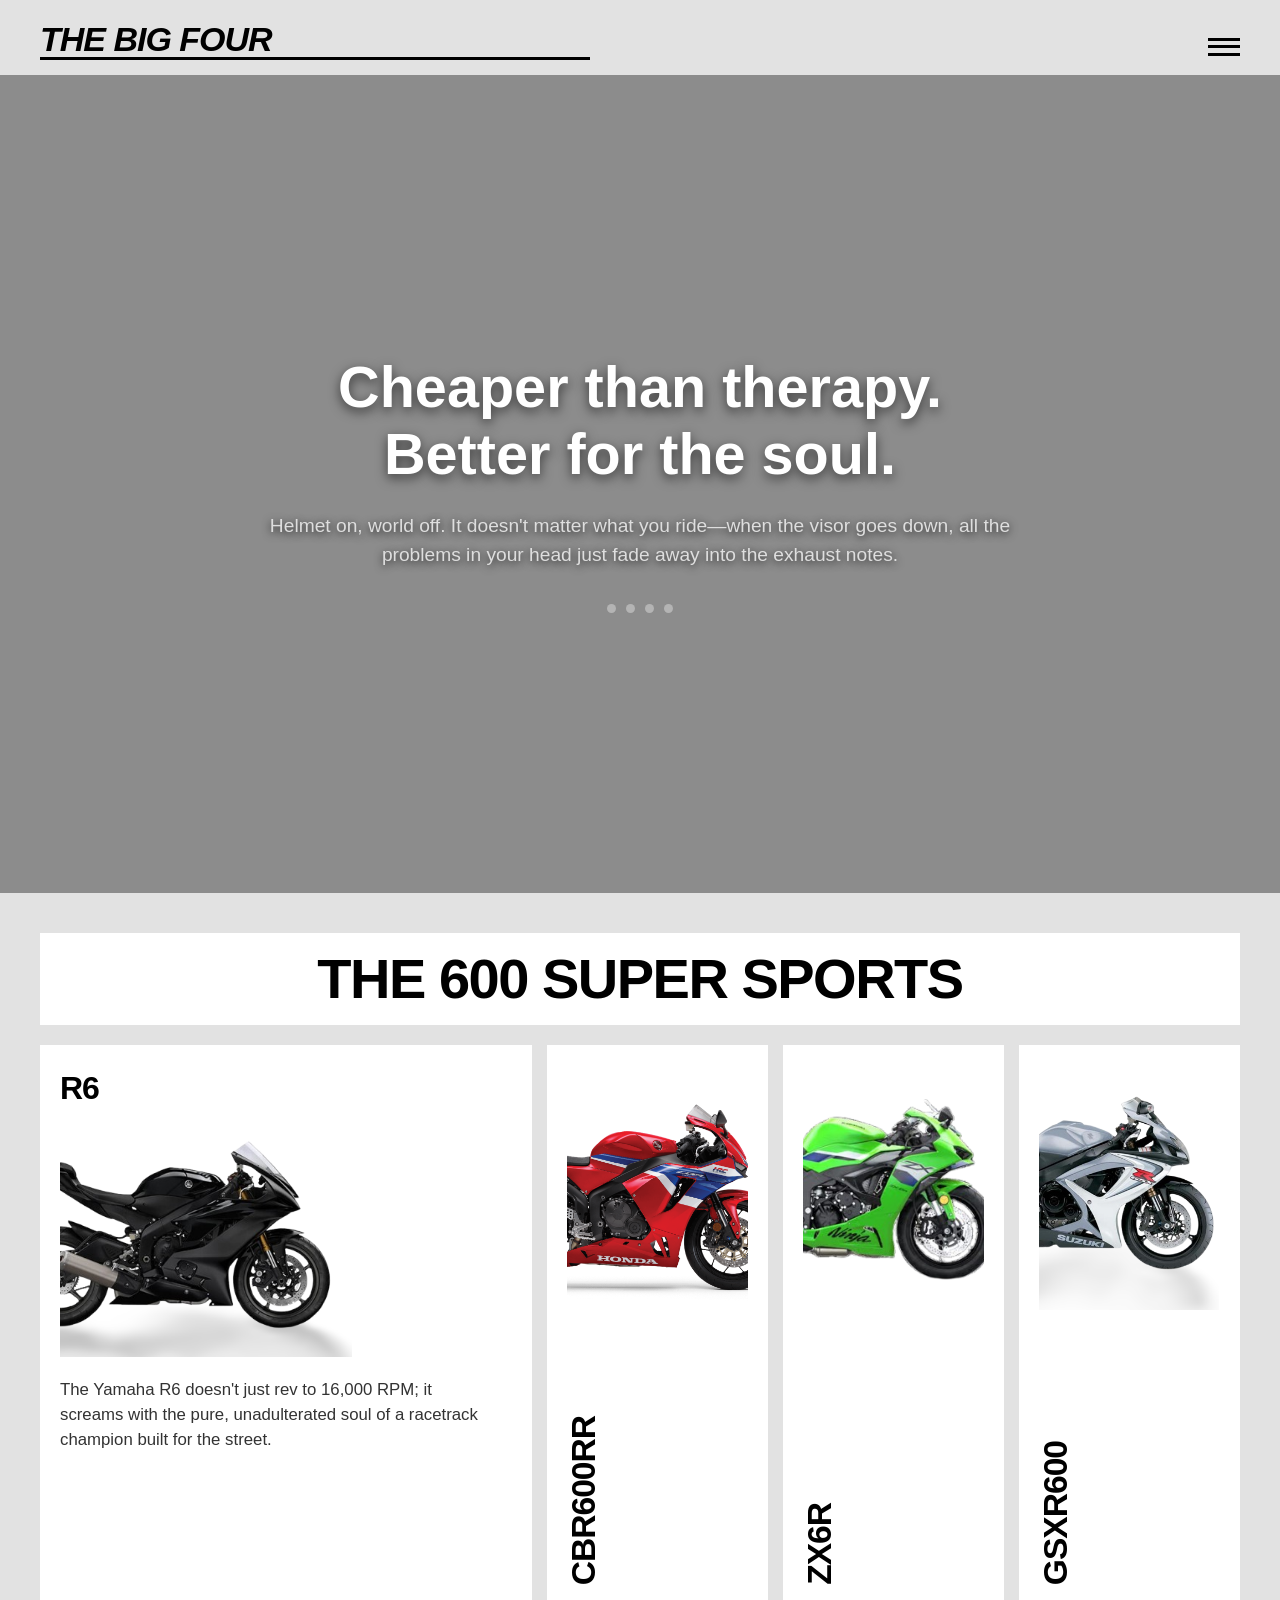
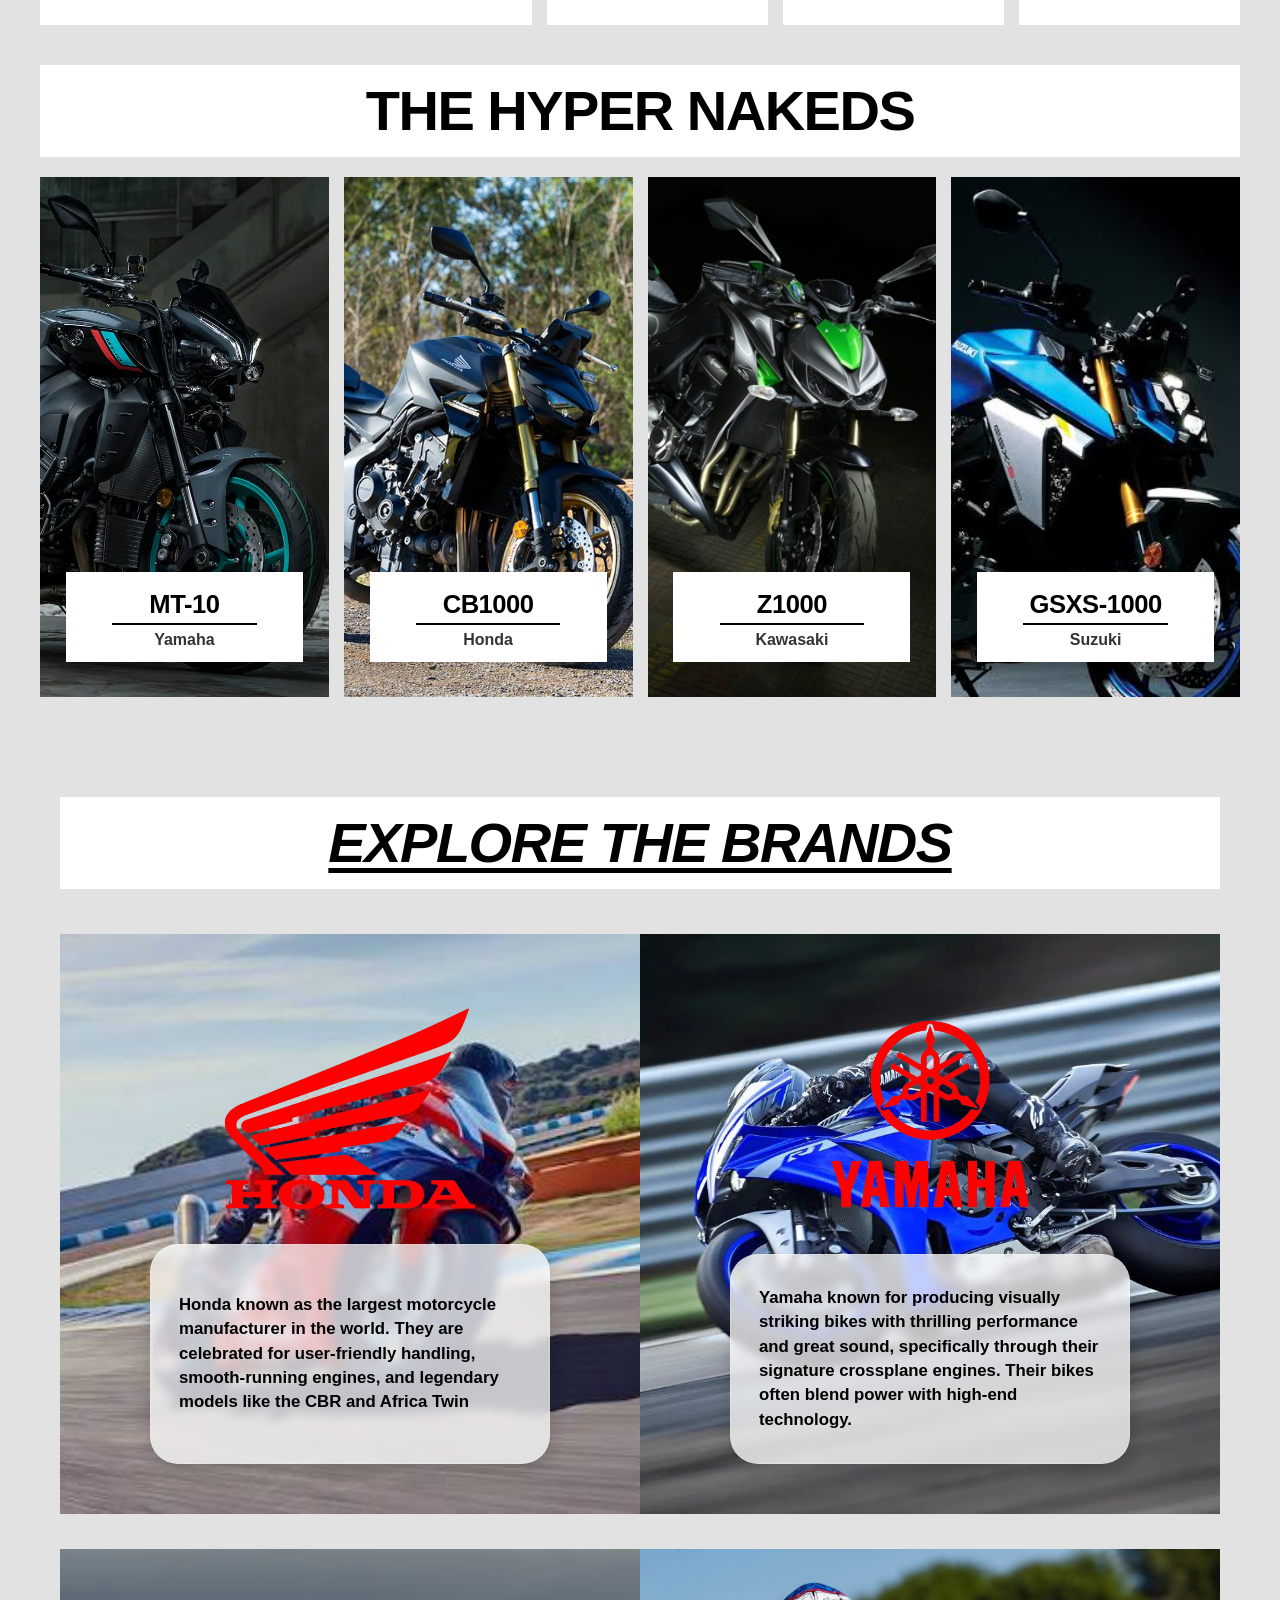
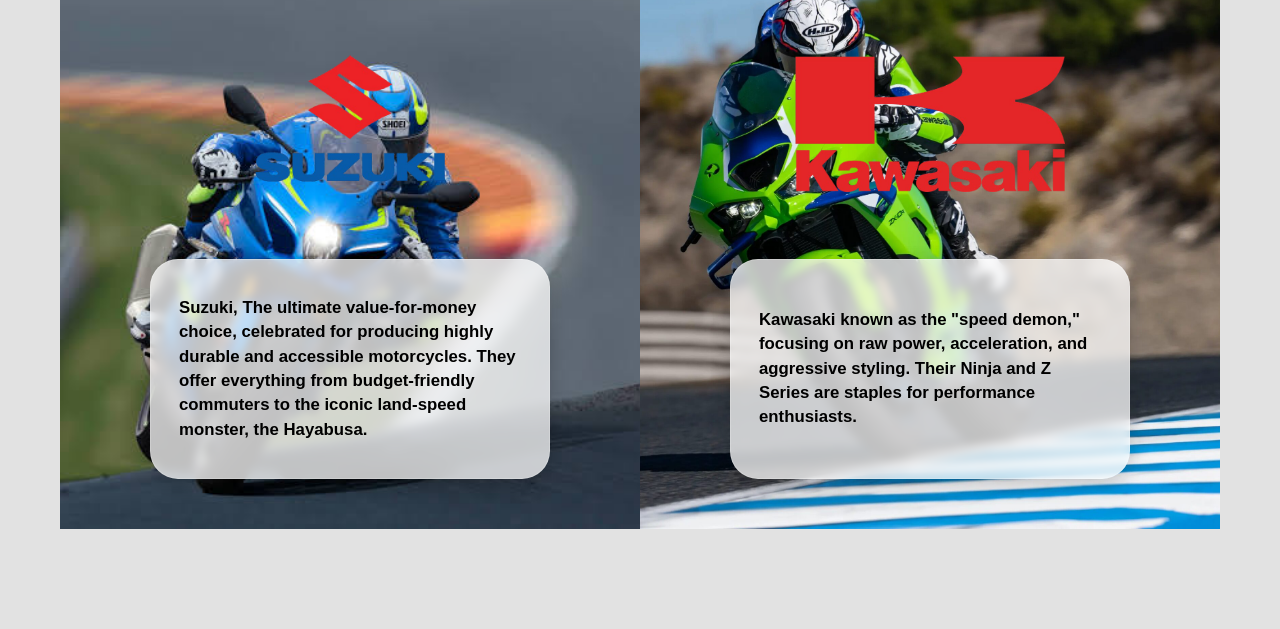
<file: index.html>
<!DOCTYPE html>
<html lang="en">
<head>
  <meta charset="UTF-8">
  <meta name="viewport" content="width=device-width, initial-scale=1.0">
  <title>The Big Four</title>
  <link rel="stylesheet" href="thebigfour.css">
</head>
<body>

  <header class="header">
    <div class="header-top">
      <div class="logo-container">
        <div class="logo">The Big Four</div>
      </div>

      <input type="checkbox" id="menu-toggle" class="menu-checkbox">
      
      <label for="menu-toggle" class="menu-icon">
        <span></span>
        <span></span>
        <span></span>
      </label>

      <nav class="sub-nav">
        <a href="index.html" class="nav-item">Home</a>
        <a href="about.html" class="nav-item">About Us</a>
        <a href="contact.html" class="nav-item">Contact</a>
        <a href="rate.html" class="nav-item">Rate our website</a>
      </nav>
    </div>
  </header>

  <section class="hero">
    <img src="hondabg4.jpg" alt="Slide 1" class="hero-bg-img slide-1">
    <img src="yamahabg4.jpg" alt="Slide 2" class="hero-bg-img slide-2">
    <img src="kawasakibg4.jpg" alt="Slide 3" class="hero-bg-img slide-3">
    <img src="suzukibg4.jpg" alt="Slide 4" class="hero-bg-img slide-4">
    
    <div class="hero-overlay"></div>

    <div class="hero-content">
      <h1 class="hero-title">Cheaper than therapy.<br>Better for the soul.</h1>
      <p class="hero-subtitle">
        Helmet on, world off. It doesn't matter what you ride—when the visor goes down, all the problems in your head just fade away into the exhaust notes.
      </p>
      
      <div class="carousel-dots">
        <span class="dot dot-1"></span>
        <span class="dot dot-2"></span>
        <span class="dot dot-3"></span>
        <span class="dot dot-4"></span>
      </div>
    </div>
  </section>

 
<section class="showcase-section">
  <div class="showcase-container">
    
    <div class="showcase-header scroll-reveal">
      <h2>THE 600 SUPER SPORTS</h2>
    </div>

    <div class="accordion-wrapper scroll-reveal">
      <input type="radio" id="select-r6" name="bike-accordion" class="bike-radio" checked>
      <input type="radio" id="select-cbr" name="bike-accordion" class="bike-radio">
      <input type="radio" id="select-zx6r" name="bike-accordion" class="bike-radio">
      <input type="radio" id="select-gsxr" name="bike-accordion" class="bike-radio">

      <label for="select-r6" class="bike-card card-r6">
        <div class="card-top-label">R6</div>
        <div class="bike-img-slice bike-r6"></div>
        <div class="bike-description">
          The Yamaha R6 doesn't just rev to 16,000 RPM; it screams with the pure, unadulterated soul of a racetrack champion built for the street.
        </div>
        <div class="bike-title-vertical">R6</div>
      </label>

      <label for="select-cbr" class="bike-card card-cbr">
        <div class="card-top-label">CBR600RR</div>
        <div class="bike-img-slice bike-cbr"></div>
        <div class="bike-description">
          Engineered with MotoGP-derived precision, the CBR600RR delivers absolute control, razor-sharp handling, and legendary Honda reliability.
        </div>
        <div class="bike-title-vertical">CBR600RR</div>
      </label>

      <label for="select-zx6r" class="bike-card card-zx6r">
        <div class="card-top-label">ZX6R</div>
        <div class="bike-img-slice bike-zx6r"></div>
        <div class="bike-description">
          With its aggressive 636cc engine, the Ninja ZX6R rules both winding backroads and track days with brutal mid-range power and advanced electronics.
        </div>
        <div class="bike-title-vertical">ZX6R</div>
      </label>

      <label for="select-gsxr" class="bike-card card-gsxr">
        <div class="card-top-label">GSXR600</div>
        <div class="bike-img-slice bike-gsxr"></div>
        <div class="bike-description">
          A timeless icon of the supersport world, the GSXR600 blends a compact, high-revving chassis with an iconic heritage of raw performance.
        </div>
        <div class="bike-title-vertical">GSXR600</div>
      </label>

    </div>
  </div>
</section>

<section class="naked-showcase-section">
  <div class="naked-container">
    
    <div class="naked-header scroll-reveal">
      <h2>THE HYPER NAKEDS</h2>
    </div>

<div class="naked-grid">
  
  <div class="naked-card-wrapper scroll-reveal reveal-delay-1">
    <input type="checkbox" name="naked-bike-mt10" id="toggle-mt10" class="naked-toggle-input">
    <label for="toggle-mt10" class="naked-card bike-mt10">
      <img src="mt10.jpg" alt="Yamaha MT-10" class="naked-bike-img">
      <div class="naked-info-badge">
        <h3>MT-10</h3>
        <div class="badge-divider"></div>
        <p class="brand-name">Yamaha</p>
        <div class="badge-description">
          <p>The <span style="text-decoration: underline;">Yamaha</span> MT-10 is a high-performance, liter-class <span style="text-decoration: underline;">naked bike</span> that combines aggressive styling and upright ergonomics with advanced technology derived from superbike competition.</p>
        </div>
      </div>
    </label>
  </div>

  <div class="naked-card-wrapper scroll-reveal reveal-delay-2">
    <input type="checkbox" name="naked-bike-hornet" id="toggle-hornet" class="naked-toggle-input">
    <label for="toggle-hornet" class="naked-card bike-hornet">
      <img src="hornet.jpg" alt="Honda CB1000 Hornet" class="naked-bike-img">
      <div class="naked-info-badge">
        <h3>CB1000</h3>
        <div class="badge-divider"></div>
        <p class="brand-name">Honda</p>
        <div class="badge-description">
          <p>The Honda CB1000 Hornet brings fierce streetfighter attitude with a high-performance engine, sharp aerodynamic lines, and a precise chassis tuned for extreme agility.</p>
        </div>
      </div>
    </label>
  </div>

  <div class="naked-card-wrapper scroll-reveal reveal-delay-3">
    <input type="checkbox" name="naked-bike-z1000" id="toggle-z1000" class="naked-toggle-input">
    <label for="toggle-z1000" class="naked-card bike-z1000">
      <img src="Z.jpg" alt="Kawasaki Z1000" class="naked-bike-img">
      <div class="naked-info-badge">
        <h3>Z1000</h3>
        <div class="badge-divider"></div>
        <p class="brand-name">Kawasaki</p>
        <div class="badge-description">
          <p>The Kawasaki Z1000 embodies the fierce Sugomi design philosophy, delivering brutal low-to-mid range torque, a menacing stance, and raw naked power.</p>
        </div>
      </div>
    </label>
  </div>

  <div class="naked-card-wrapper scroll-reveal reveal-delay-4">
    <input type="checkbox" name="naked-bike-gsxs" id="toggle-gsxs" class="naked-toggle-input">
    <label for="toggle-gsxs" class="naked-card bike-gsxs">
      <img src="gsxs.jpg" alt="Suzuki GSXS-1000" class="naked-bike-img">
      <div class="naked-info-badge">
        <h3>GSXS-1000</h3>
        <div class="badge-divider"></div>
        <p class="brand-name">Suzuki</p>
        <div class="badge-description">
          <p>The Suzuki GSXS-1000 fuses GSX-R racetrack-born performance with a radical street look, offering sharp throttle response and effortless control.</p>
        </div>
      </div>
    </label>
  </div>

</div>
  </div>
</section>

<section class="explore-brands-section">
  <div class="brands-container">
    
    <div class="brands-header">
      <h2>Explore The Brands</h2>
    </div>
    
    <div class="brands-split-row scroll-reveal-card">
      <div class="brand-panel panel-red">
        <img src="honda.png" alt="Honda Logo" class="explore-logo logo-honda">
        <div class="explore-card card-honda">
          <p>Honda known as the largest motorcycle manufacturer in the world. They are celebrated for user-friendly handling, smooth-running engines, and legendary models like the CBR and Africa Twin</p>
        </div>
      </div>
      
      <div class="brand-panel panel-blue">
        <img src="yamaha.png" alt="Yamaha Logo" class="explore-logo logo-yamaha">
        <div class="explore-card card-yamaha">
          <p>Yamaha known for producing visually striking bikes with thrilling performance and great sound, specifically through their signature crossplane engines. Their bikes often blend power with high-end technology.</p>
        </div>
      </div>
    </div>

    <div class="brands-split-row scroll-reveal-card">
      <div class="brand-panel panel-suzuki">
        <img src="suzuki.png" alt="Suzuki Logo" class="explore-logo logo-suzuki">
        <div class="explore-card card-suzuki">
          <p>Suzuki, The ultimate value-for-money choice, celebrated for producing highly durable and accessible motorcycles. They offer everything from budget-friendly commuters to the iconic land-speed monster, the Hayabusa.</p>
        </div>
      </div>
      
      <div class="brand-panel panel-kawasaki">
        <img src="kawasaki.png" alt="Kawasaki Logo" class="explore-logo logo-kawasaki">
        <div class="explore-card card-kawasaki">
          <p>Kawasaki known as the "speed demon," focusing on raw power, acceleration, and aggressive styling. Their Ninja and Z Series are staples for performance enthusiasts.</p>
        </div>
      </div>
    </div>

  </div>
</section>


</body>
</html>
</file>
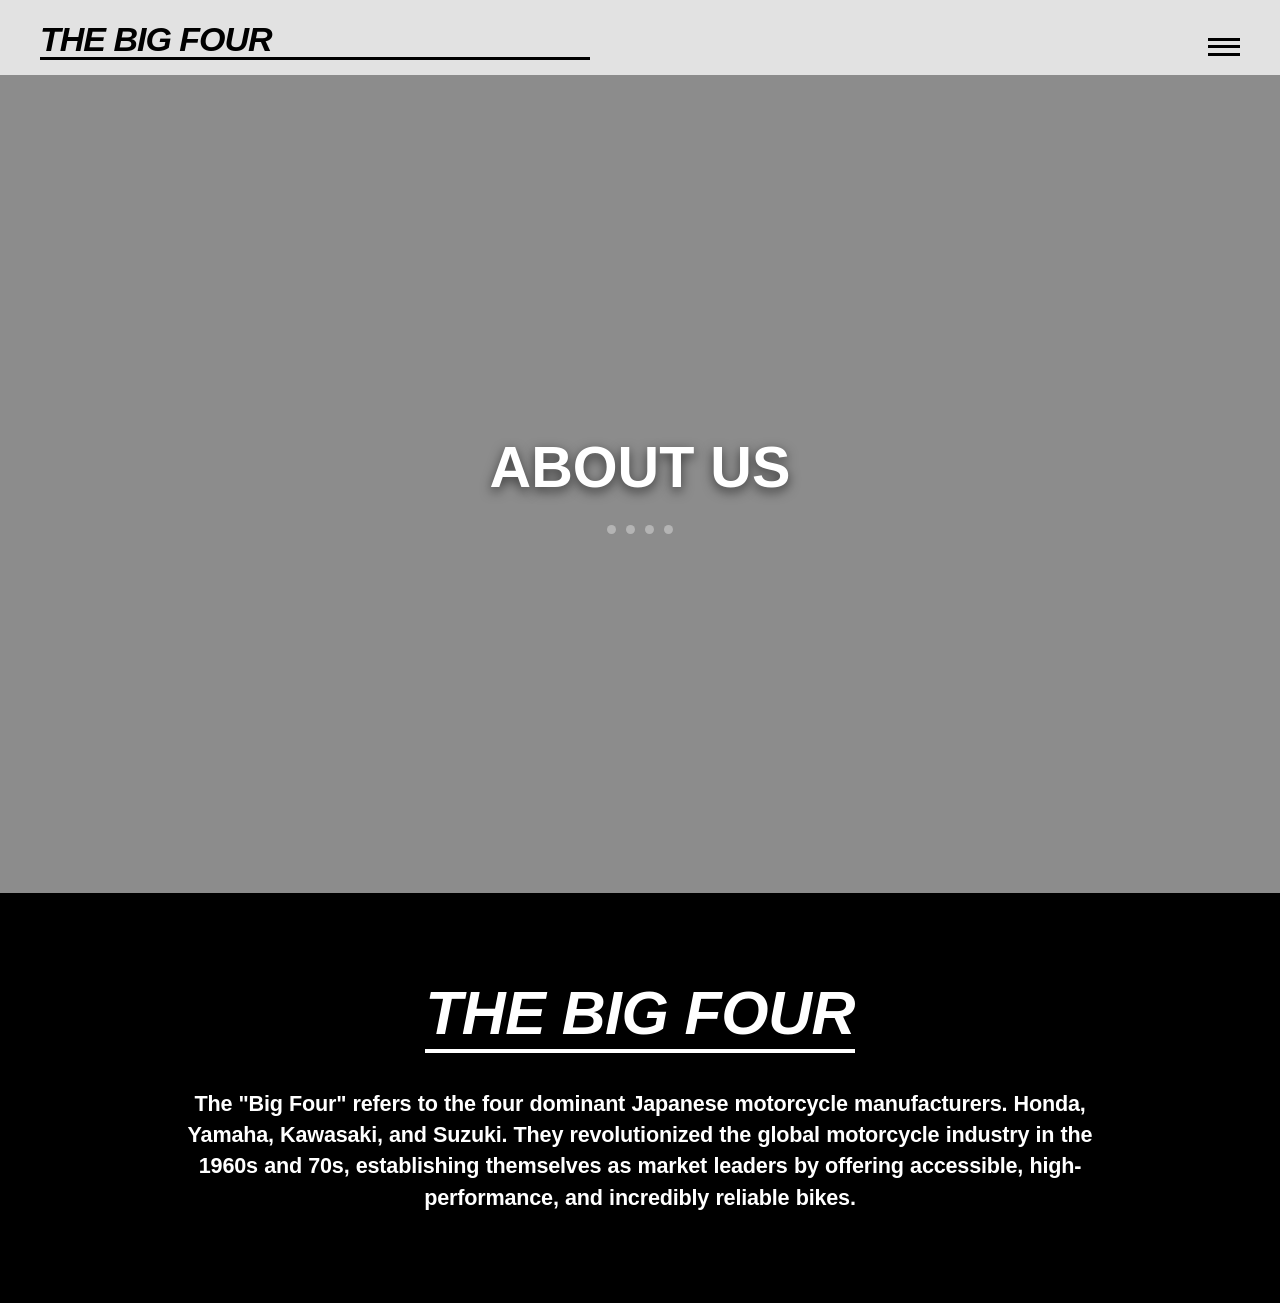
<file: about.html>
<!DOCTYPE html>
<html lang="en">
<head>
    <meta charset="UTF-8">
    <meta name="viewport" content="width=device-width, initial-scale=1.0">
    <title>The Big Four</title>
    <link rel="stylesheet" href="about.css">
</head>
<body>
  
  <header class="header">
    <div class="header-top">
      <div class="logo-container">
        <div class="logo">The Big Four</div>
      </div>

      <input type="checkbox" id="menu-toggle" class="menu-checkbox">
      
      <label for="menu-toggle" class="menu-icon">
        <span></span>
        <span></span>
        <span></span>
      </label>

      <nav class="sub-nav">
        <a href="index.html" class="nav-item">Home</a>
        <a href="about.html" class="nav-item">About Us</a>
        <a href="contact.html" class="nav-item">Contact</a>
        <a href="rate.html" class="nav-item">Rate our Website</a>
      </nav>
    </div>
  </header>

  <section class="hero">
    <img src="hondabg4.jpg" alt="Slide 1" class="hero-bg-img slide-1">
    <img src="yamahabg4.jpg" alt="Slide 2" class="hero-bg-img slide-2">
    <img src="kawasakibg4.jpg" alt="Slide 3" class="hero-bg-img slide-3">
    <img src="suzukibg4.jpg" alt="Slide 4" class="hero-bg-img slide-4">
    
    <div class="hero-overlay"></div>

    <div class="hero-content">
      <h1 class="hero-title">ABOUT US</h1>
      
      <div class="carousel-dots">
        <span class="dot dot-1"></span>
        <span class="dot dot-2"></span>
        <span class="dot dot-3"></span>
        <span class="dot dot-4"></span>
      </div>
    </div>
  </section>

  <section class="big-four-overview">
    <div class="overview-container">
      <h2 class="overview-title">THE BIG FOUR</h2>
      <p class="overview-body">
        The "Big Four" refers to the four dominant Japanese motorcycle manufacturers. Honda, Yamaha, Kawasaki, and Suzuki. They revolutionized the global motorcycle industry in the 1960s and 70s, establishing themselves as market leaders by offering accessible, high-performance, and incredibly reliable bikes.
      </p>
    </div>
  </section>

</body>
</html>
</file>
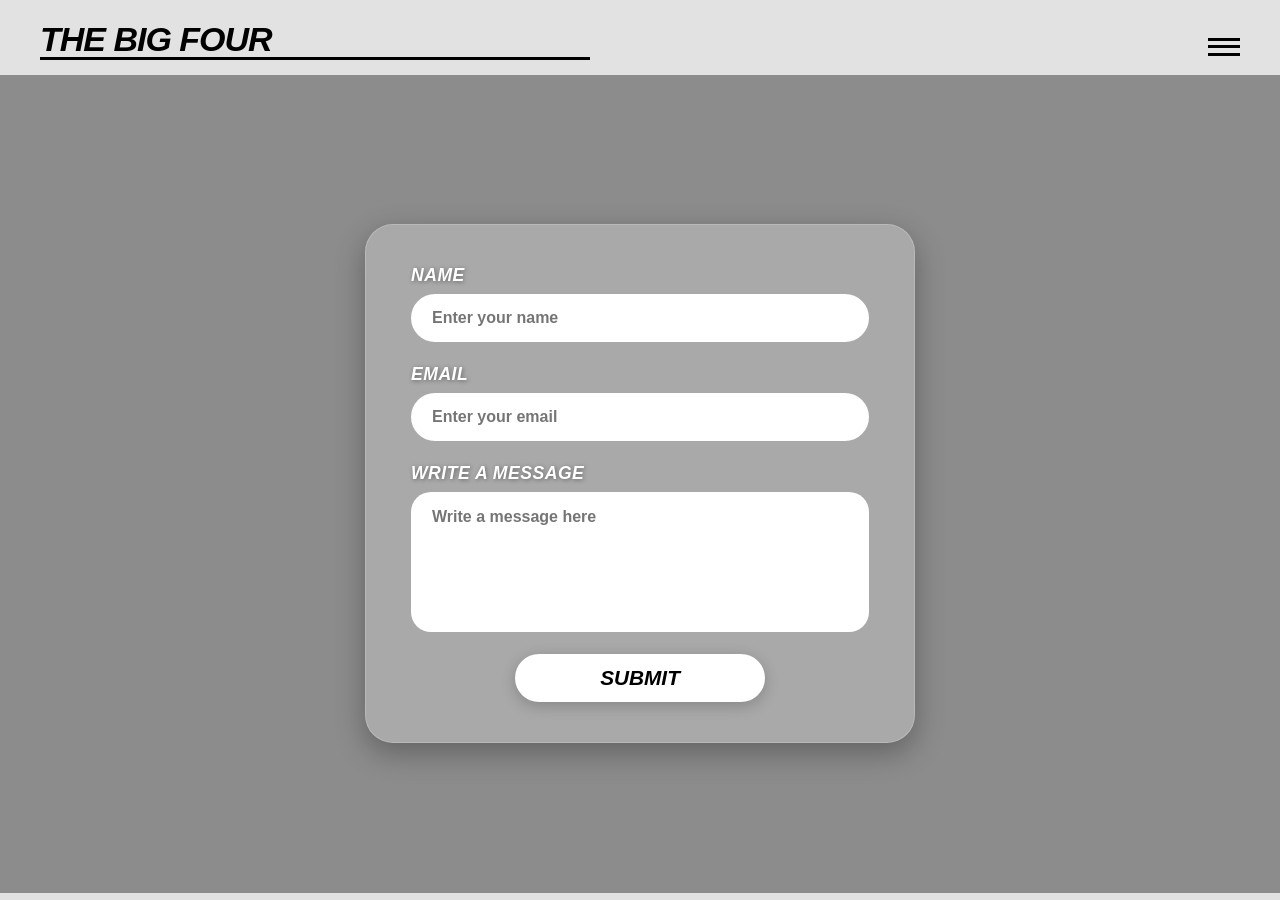
<file: contact.html>
<!DOCTYPE html>
<html lang="en">
<head>
    <meta charset="UTF-8">
    <meta name="viewport" content="width=device-width, initial-scale=1.0">
    <title>The Big Four</title>
    <link rel="stylesheet" href="contact.css">
</head>
<body>

      <header class="header">
    <div class="header-top">
      <div class="logo-container">
        <div class="logo">The Big Four</div>
      </div>

      <input type="checkbox" id="menu-toggle" class="menu-checkbox">
      
      <label for="menu-toggle" class="menu-icon">
        <span></span>
        <span></span>
        <span></span>
      </label>

      <nav class="sub-nav">
        <a href="index.html" class="nav-item">Home</a>
        <a href="about.html" class="nav-item">About Us</a>
        <a href="contact.html" class="nav-item">Contact</a>
        <a href="rate.html" class="nav-item">Rate our website</a>
      </nav>
    </div>
  </header>

  <section class="hero">
    <img src="hondabg4.jpg" alt="Slide 1" class="hero-bg-img slide-1">
    <img src="yamahabg4.jpg" alt="Slide 2" class="hero-bg-img slide-2">
    <img src="kawasakibg4.jpg" alt="Slide 3" class="hero-bg-img slide-3">
    <img src="suzukibg4.jpg" alt="Slide 4" class="hero-bg-img slide-4">
    
    <div class="hero-overlay"></div>

    <div class="hero-content">
      
      <div class="contact-card-container">
  
<form action="#success-popup" method="GET">
  
  <div class="form-group">
    <span class="field-title">Name</span>
    <input type="text" id="name" name="name" placeholder="Enter your name" required>
  </div>

  <div class="form-group">
    <span class="field-title">Email</span>
    <input type="email" id="email" name="email" placeholder="Enter your email" required>
  </div>

  <div class="form-group">
    <span class="field-title">Write a Message</span>
    <textarea id="message" name="message" placeholder="Write a message here" required></textarea>
  </div>

  <div class="btn-submit-container">
    <button type="submit" class="submit-button">Submit</button>
  </div>
  
</form>

</div>

<div id="success-popup" class="popup-overlay">
  <div class="popup-card">
    <p class="popup-message">
      Your details have been successfully transmitted. We'll get back to you at full throttle shortly.
    </p>
    <a href="contact.html#" class="popup-ok-btn">OK</a>
  </div>
</div>


</body>
</html>
</file>
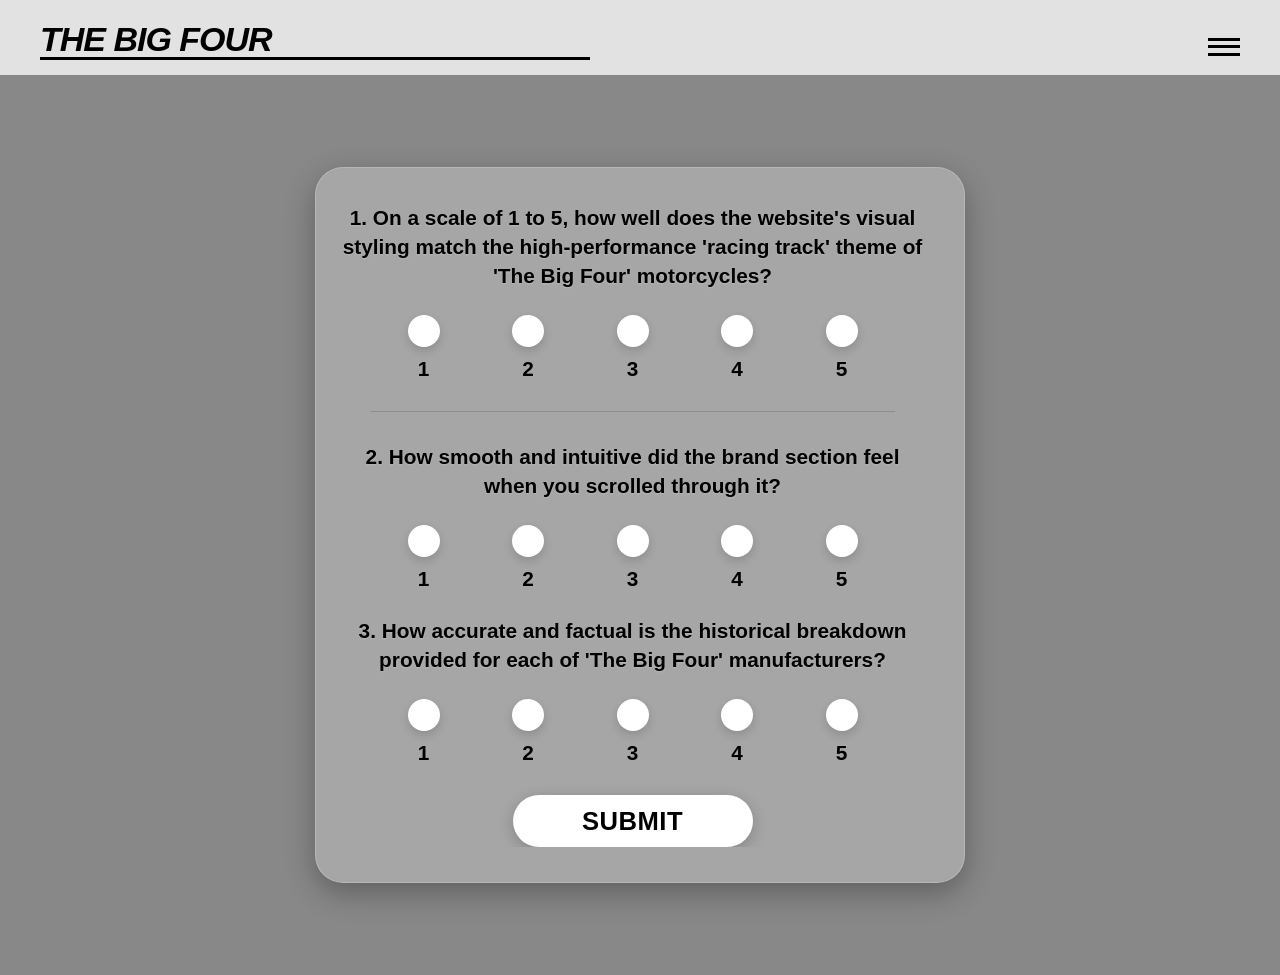
<file: rate.html>
<!DOCTYPE html>
<html lang="en">
<head>
    <meta charset="UTF-8">
    <meta name="viewport" content="width=device-width, initial-scale=1.0">
    <title>The Big Four</title>
    <link rel="stylesheet" href="rate.css">
</head>
<body>
    
  <header class="header">
    <div class="header-top">
      <div class="logo-container">
        <div class="logo">The Big Four</div>
      </div>

      <input type="checkbox" id="menu-toggle" class="menu-checkbox">
      
      <label for="menu-toggle" class="menu-icon">
        <span></span>
        <span></span>
        <span></span>
      </label>

      <nav class="sub-nav">
        <a href="index.html" class="nav-item">Home</a>
        <a href="about.html" class="nav-item">About Us</a>
        <a href="contact.html" class="nav-item">Contact</a>
        <a href="rate.html" class="nav-item">Rate our website</a>
      </nav>
    </div>
  </header>

  <section class="hero">
    <img src="hondabg4.jpg" alt="Slide 1" class="hero-bg-img slide-1">
    <img src="yamahabg4.jpg" alt="Slide 2" class="hero-bg-img slide-2">
    <img src="kawasakibg4.jpg" alt="Slide 3" class="hero-bg-img slide-3">
    <img src="suzukibg4.jpg" alt="Slide 4" class="hero-bg-img slide-4">
    
    <div class="hero-overlay"></div>

    <div class="hero-content">
      <section class="rating-section">
        <div class="rating-card-container">
          
          <form action="#success-popup" method="GET" class="rating-form">
            
            <div class="question-block">
              <p class="rating-question">
                1. On a scale of 1 to 5, how well does the website's visual styling match the high-performance 'racing track' theme of 'The Big Four' motorcycles?
              </p>

              <div class="scale-radio-group">
                <div class="radio-node">
                  <input type="radio" id="q1-rate-1" name="theme-rating" value="1" required>
                  <label for="q1-rate-1" class="radio-visual-pill"></label>
                  <span class="node-label">1</span>
                </div>
                <div class="radio-node">
                  <input type="radio" id="q1-rate-2" name="theme-rating" value="2">
                  <label for="q1-rate-2" class="radio-visual-pill"></label>
                  <span class="node-label">2</span>
                </div>
                <div class="radio-node">
                  <input type="radio" id="q1-rate-3" name="theme-rating" value="3">
                  <label for="q1-rate-3" class="radio-visual-pill"></label>
                  <span class="node-label">3</span>
                </div>
                <div class="radio-node">
                  <input type="radio" id="q1-rate-4" name="theme-rating" value="4">
                  <label for="q1-rate-4" class="radio-visual-pill"></label>
                  <span class="node-label">4</span>
                </div>
                <div class="radio-node">
                  <input type="radio" id="q1-rate-5" name="theme-rating" value="5">
                  <label for="q1-rate-5" class="radio-visual-pill"></label>
                  <span class="node-label">5</span>
                </div>
              </div>
            </div>

            <hr class="form-divider"> 
            
            <div class="question-block">
              <p class="rating-question">
                2. How smooth and intuitive did the brand section feel when you scrolled through it?
              </p>

              <div class="scale-radio-group">
                <div class="radio-node">
                  <input type="radio" id="q2-rate-1" name="ui-rating" value="1" required>
                  <label for="q2-rate-1" class="radio-visual-pill"></label>
                  <span class="node-label">1</span>
                </div>
                <div class="radio-node">
                  <input type="radio" id="q2-rate-2" name="ui-rating" value="2">
                  <label for="q2-rate-2" class="radio-visual-pill"></label>
                  <span class="node-label">2</span>
                </div>
                <div class="radio-node">
                  <input type="radio" id="q2-rate-3" name="ui-rating" value="3">
                  <label for="q2-rate-3" class="radio-visual-pill"></label>
                  <span class="node-label">3</span>
                </div>
                <div class="radio-node">
                  <input type="radio" id="q2-rate-4" name="ui-rating" value="4">
                  <label for="q2-rate-4" class="radio-visual-pill"></label>
                  <span class="node-label">4</span>
                </div>
                <div class="radio-node">
                  <input type="radio" id="q2-rate-5" name="ui-rating" value="5">
                  <label for="q2-rate-5" class="radio-visual-pill"></label>
                  <span class="node-label">5</span>
                </div>
              </div>
            </div>


<div class="question-block">
  <p class="rating-question">
    3. How accurate and factual is the historical breakdown provided for each of 'The Big Four' manufacturers?
  </p>

  <div class="scale-radio-group">
    <div class="radio-node">
      <input type="radio" id="q3-rate-1" name="accuracy-rating" value="1" required>
      <label for="q3-rate-1" class="radio-visual-pill"></label>
      <span class="node-label">1</span>
    </div>

    <div class="radio-node">
      <input type="radio" id="q3-rate-2" name="accuracy-rating" value="2">
      <label for="q3-rate-2" class="radio-visual-pill"></label>
      <span class="node-label">2</span>
    </div>

    <div class="radio-node">
      <input type="radio" id="q3-rate-3" name="accuracy-rating" value="3">
      <label for="q3-rate-3" class="radio-visual-pill"></label>
      <span class="node-label">3</span>
    </div>

    <div class="radio-node">
      <input type="radio" id="q3-rate-4" name="accuracy-rating" value="4">
      <label for="q3-rate-4" class="radio-visual-pill"></label>
      <span class="node-label">4</span>
    </div>

    <div class="radio-node">
      <input type="radio" id="q3-rate-5" name="accuracy-rating" value="5">
      <label for="q3-rate-5" class="radio-visual-pill"></label>
      <span class="node-label">5</span>
    </div>
  </div>
</div>

            <div class="btn-submit-container">
              <button type="submit" class="submit-button">Submit</button>
            </div>

          </form>
        </div>
      </section>
    </div> </section> <div id="success-popup" class="popup-overlay">
    <div class="popup-card">
      <p class="popup-message">
        Your details have been successfully transmitted. We'll get back to you at full throttle shortly.
      </p>
      <a href="rate.html#" class="popup-ok-btn">OK</a>
    </div>
  </div>

</body>
</html>
</file>
<file: thebigfour.css>
* {
  margin: 0;
  padding: 0;
  box-sizing: border-box;
  font-family: Arial, 'Helvetica Neue', Helvetica, sans-serif;
}

body {
  background-color: #e2e2e2;
  color: #fff;
  overflow-x: hidden;
}

.header {
  background-color: #e2e2e2;
  padding: 25px 40px 15px 40px;
  position: relative; 
  z-index: 100; 
}

.header-top {
  display: flex;
  justify-content: space-between;
  align-items: flex-end;
  width: 100%;
}

.logo-container {
  border-bottom: 3.5px solid #000000;
  padding-bottom: 3px;
  width: 53%;
  max-width: 550px;
}

.logo {
  font-size: 34px;
  font-weight: 900;
  font-style: italic;
  color: #000000;
  text-transform: uppercase;
  letter-spacing: -1px;
  line-height: 0.85;
}

.menu-checkbox {
  display: none;
}

.menu-icon {
  display: flex;
  flex-direction: column;
  justify-content: space-between;
  width: 32px;
  height: 18px;
  cursor: pointer;
  z-index: 110;
  margin-bottom: 4px;
}

.menu-icon span {
  display: block;
  height: 3px;
  width: 100%;
  background-color: #000000;
  transition: transform 0.3s ease, opacity 0.3s ease;
}


.sub-nav {
  position: absolute;
  top: 100%; 
  left: 0;
  width: 100%;
  background-color: #e2e2e2; 
  padding: 15px 40px 25px 40px; 
  display: flex;
  gap: 35px;
  
  max-height: 0;
  opacity: 0;
  transform: translateY(-8px);
  overflow: hidden;
  transition: max-height 0.35s cubic-bezier(0.4, 0, 0.2, 1), 
              opacity 0.25s ease, 
              transform 0.25s ease;
}

.nav-item {
  text-decoration: none;
  color: #000000;
  font-size: 1.25rem;
  font-weight: 500;
  white-space: nowrap;
}

.menu-checkbox:checked ~ .sub-nav {
  max-height: 90px; 
  opacity: 1;
  transform: translateY(0);
}

.menu-checkbox:checked + .menu-icon span:nth-child(1) { transform: translateY(7.5px) rotate(45deg); }
.menu-checkbox:checked + .menu-icon span:nth-child(2) { opacity: 0; }
.menu-checkbox:checked + .menu-icon span:nth-child(3) { transform: translateY(-7.5px) rotate(-45deg); }


.hero {
  position: relative;
  width: 100%;
  height: calc(100vh - 82px); 
  min-height: 520px;
  overflow: hidden;
  display: flex;
  justify-content: center;
  align-items: center;
}

.hero-bg-img {
  position: absolute;
  top: 0;
  left: 0;
  width: 100%;
  height: 100%;
  object-fit: cover;
  object-position: center;
  z-index: 1;
  opacity: 0;
  animation: slideTimeline 16s infinite ease-in-out;
}

.hero-overlay {
  position: absolute;
  top: 0;
  left: 0;
  width: 100%;
  height: 100%;
  background: rgba(0, 0, 0, 0.38); 
  z-index: 2;
}

.hero-content {
  position: relative;
  max-width: 920px;
  padding: 20px;
  text-align: center;
  z-index: 3;
}

.hero-title {
  font-size: 3.6rem;
  font-weight: 800;
  line-height: 1.15;
  margin-bottom: 25px;
  text-shadow: 0 4px 12px rgba(0, 0, 0, 0.6);
}

.hero-subtitle {
  font-size: 1.2rem;
  font-weight: 400;
  line-height: 1.5;
  max-width: 760px;
  margin: 0 auto 35px auto;
  color: #dedede;
  text-shadow: 0 2px 8px rgba(0, 0, 0, 0.8);
}

.carousel-dots {
  display: flex;
  justify-content: center;
  gap: 10px;
}

.dot {
  width: 9px;
  height: 9px;
  border-radius: 50%;
  background-color: rgba(255, 255, 255, 0.35);
  transition: transform 0.25s ease;
  animation: activeDotTimeline 16s infinite ease-in-out;
}

.slide-1, .dot-1 { animation-delay: 0s; }
.slide-2, .dot-2 { animation-delay: 4s; }
.slide-3, .dot-3 { animation-delay: 8s; }
.slide-4, .dot-4 { animation-delay: 12s; }

@keyframes slideTimeline {
  0%   { opacity: 0; }
  6%   { opacity: 1; z-index: 1; }  
  25%  { opacity: 1; }              
  31%  { opacity: 0; z-index: 0; }  
  100% { opacity: 0; }
}

@keyframes activeDotTimeline {
  0%   { background-color: rgba(255, 255, 255, 0.35); transform: scale(1); }
  6%   { background-color: #ffffff; transform: scale(1.25); } 
  25%  { background-color: #ffffff; transform: scale(1.25); }
  31%  { background-color: rgba(255, 255, 255, 0.35); transform: scale(1); } 
  100% { background-color: rgba(255, 255, 255, 0.35); transform: scale(1); }
}


.showcase-section {
  background-color: #e2e2e2; 
  padding: 40px;
  width: 100%;
}

.showcase-container {
  max-width: 1240px;
  margin: 0 auto;
}

.showcase-header {
  background-color: #ffffff;
  padding: 18px 30px;
  margin-bottom: 20px;
  text-align: center;
}

.showcase-header h2 {
  color: #000000;
  font-size: 3.5rem;
  font-weight: 900;
  text-transform: uppercase;
  letter-spacing: -1.5px;
  line-height: 1;
}


.bike-radio {
  display: none;
}


.accordion-wrapper {
  display: flex;
  gap: 15px;
  width: 100%;
  min-height: 580px;
}


.bike-card {
  background-color: #ffffff;
  padding: 25px 20px 40px 20px; 
  display: flex;
  flex-direction: column;
  justify-content: flex-start;
  align-items: flex-start;
  position: relative;
  overflow: hidden;
  cursor: pointer;
  

  flex: 1;
  transition: flex 0.6s cubic-bezier(0.25, 1, 0.5, 1), 
              opacity 0.4s ease, 
              background-color 0.3s ease;
}


#select-r6:checked ~ .card-r6,
#select-cbr:checked ~ .card-cbr,
#select-zx6r:checked ~ .card-zx6r,
#select-gsxr:checked ~ .card-gsxr {
  flex: 2.5; 
  cursor: default;
}

.accordion-wrapper:hover .bike-card:not(:hover) {
  opacity: 0.75;
}

#select-r6:checked ~ .card-r6,
#select-cbr:checked ~ .card-cbr,
#select-zx6r:checked ~ .card-zx6r,
#select-gsxr:checked ~ .card-gsxr {
  opacity: 1 !important;
}

.card-top-label {
  color: #000000;
  font-size: 2rem;
  font-weight: 900;
  text-transform: uppercase;
  letter-spacing: -1px;
  margin-bottom: 10px;
  opacity: 0;
  transform: translateY(-10px);
  transition: opacity 0.3s ease, transform 0.4s ease;
  display: none;
}

#select-r6:checked ~ .card-r6 .card-top-label,
#select-cbr:checked ~ .card-cbr .card-top-label,
#select-zx6r:checked ~ .card-zx6r .card-top-label,
#select-gsxr:checked ~ .card-gsxr .card-top-label {
  display: block;
  opacity: 1;
  transform: translateY(0);
}

.bike-img-slice {
  width: 100%;
  height: 240px; 
  background-repeat: no-repeat;
  transition: transform 0.5s cubic-bezier(0.25, 1, 0.5, 1), 
              background-position 0.5s ease;
}

.bike-r6 { 
  background-image: url('r6.png'); 
  background-size: auto 155%; 
  background-position: -155px center; 
}
.bike-cbr { 
  background-image: url('cbr.png'); 
  background-size: auto 150%; 
  background-position: -130px center; 
}
.bike-zx6r { 
  background-image: url('zx6r.png'); 
  background-size: auto 195%; 
  background-position: -160px center; 
}
.bike-gsxr { 
  background-image: url('gsxr.png'); 
  background-size: auto 100%;        
  background-position: -140px 45%; 
}

#select-r6:checked ~ .card-r6 .bike-r6     { background-position: -80px center; }
#select-cbr:checked ~ .card-cbr .bike-cbr   { background-position: -60px center; }
#select-zx6r:checked ~ .card-zx6r .bike-zx6r { background-position: -90px center; }
#select-gsxr:checked ~ .card-gsxr .bike-gsxr { 
  background-size: auto 115%;
  background-position: -40px 45%; 
}

.bike-description {
  color: #333333;
  font-size: 1.05rem;
  font-weight: 500;
  line-height: 1.5;
  max-width: 440px;
  margin-top: 20px;
  opacity: 0;
  transform: translateY(15px);
  transition: opacity 0.4s ease 0.15s, transform 0.4s ease 0.15s;
  display: none;
}

#select-r6:checked ~ .card-r6 .bike-description,
#select-cbr:checked ~ .card-cbr .bike-description,
#select-zx6r:checked ~ .card-zx6r .bike-description,
#select-gsxr:checked ~ .card-gsxr .bike-description {
  display: block;
  opacity: 1;
  transform: translateY(0);
}

.bike-title-vertical {
  color: #000000;
  font-size: 2.1rem;
  font-weight: 900;
  text-transform: uppercase;
  writing-mode: vertical-rl; 
  transform: rotate(180deg); 
  position: absolute;
  bottom: 40px;
  left: 20px;
  letter-spacing: -1px;
  line-height: 1;
  z-index: 5;
  transition: opacity 0.15s ease;
}

#select-r6:checked ~ .card-r6 .bike-title-vertical,
#select-cbr:checked ~ .card-cbr .bike-title-vertical,
#select-zx6r:checked ~ .card-zx6r .bike-title-vertical,
#select-gsxr:checked ~ .card-gsxr .bike-title-vertical {
  opacity: 0;
}

@media (max-width: 1024px) {
  .accordion-wrapper {
    flex-direction: column;
    min-height: auto;
  }
  .bike-card {
    width: 100%;
    min-height: 140px;
    padding: 20px;
  }
}


.naked-showcase-section {
  background-color: #e2e2e2; 
  padding: 0 40px 40px 40px; 
  width: 100%;
}

.naked-container {
  max-width: 1240px;
  margin: 0 auto;
}

.naked-header {
  background-color: #ffffff;
  padding: 18px 30px;
  margin-bottom: 20px;
  text-align: center;
}

.naked-header h2 {
  color: #000000;
  font-size: 3.5rem;
  font-weight: 900;
  text-transform: uppercase;
  letter-spacing: -1.5px;
  line-height: 1;
}

.naked-grid {
  display: grid;
  grid-template-columns: repeat(4, 1fr);
  gap: 15px;
  width: 100%;
}


.naked-card-wrapper {
  position: relative;
  width: 100%;
}

.naked-card {
  height: 520px;
  position: relative;
  display: flex;
  justify-content: center;
  align-items: flex-end; 
  padding-bottom: 35px;
  overflow: hidden;
  cursor: pointer;
}

.naked-toggle-input {
  position: absolute;
  opacity: 0;
  width: 0;
  height: 0;
  margin: 0;
  pointer-events: none;
}

.naked-bike-img {
  position: absolute;
  top: 0;
  left: 0;
  width: 100%;
  height: 100%;
  object-fit: cover; 
  z-index: 1;
}

.bike-mt10 .naked-bike-img { object-position: 85% center; }
.bike-hornet .naked-bike-img { object-position: 60% center; }
.bike-z1000 .naked-bike-img { object-position: 80% 20%; }
.bike-gsxs .naked-bike-img { object-position: 65% center; }

.naked-info-badge {
  background-color: #ffffff;
  width: 82%;
  height: 90px; 
  padding: 18px 15px;
  box-shadow: 0 8px 20px rgba(0,0,0,0.15);
  position: relative;
  z-index: 2;
  text-align: center;
  overflow: hidden;
  
  transition: 
    width 0.4s cubic-bezier(0.25, 1, 0.5, 1),
    height 0.4s cubic-bezier(0.25, 1, 0.5, 1),
    padding 0.4s cubic-bezier(0.25, 1, 0.5, 1),
    margin 0.4s cubic-bezier(0.25, 1, 0.5, 1);
}

.naked-info-badge::before {
  content: "v"; 
  position: absolute;
  top: -20px; 
  left: 50%;
  transform: translateX(-50%);
  font-family: sans-serif;
  font-size: 1.1rem;
  font-weight: 900;
  color: #000000;
  opacity: 0;
  transition: top 0.4s ease, opacity 0.3s ease;
}

.naked-info-badge h3 {
  color: #000000;
  font-size: 1.6rem;
  font-weight: 900;
  margin: 0 0 4px 0;
  text-transform: uppercase;
  letter-spacing: -0.5px;
}

.badge-divider {
  width: 70%;
  height: 2px;
  background-color: #000000;
  margin: 0 auto 6px auto;
  transition: width 0.3s ease, margin 0.3s ease;
}

.brand-name {
  color: #333333;
  font-size: 1rem;
  font-weight: 700;
  margin: 0;
}

.badge-description {
  opacity: 0;
  visibility: hidden;
  text-align: left;
  margin-top: 15px;
  transition: opacity 0.3s ease 0.1s;
}

.badge-description p {
  color: #1c1c1c !important;
  font-size: 1.05rem !important;
  font-weight: 400 !important;
  line-height: 1.5 !important;
  text-transform: none !important;
  letter-spacing: 0 !important;
}

.naked-card:hover .naked-info-badge {
  transform: translateY(-5px);
  box-shadow: 0 12px 25px rgba(0,0,0,0.25);
}

.naked-toggle-input:checked + .naked-card .naked-info-badge {
  width: 86%; 
  height: 440px; 
  padding: 35px 25px 25px 25px; 
  margin-bottom: -15px;
  text-align: left; 
  transform: translateY(0); 
}

.naked-toggle-input:checked + .naked-card .naked-info-badge::before {
  top: 10px; 
  opacity: 1;
  transform: translateX(-50%) rotate(180deg); 
}

.naked-toggle-input:checked + .naked-card .badge-divider {
  margin: 0 0 8px 0;
  width: 45px;
}

.naked-toggle-input:checked + .naked-card .badge-description {
  opacity: 1;
  visibility: visible;
}


@keyframes slideInFromLeft {
  from {
    opacity: 0;
    transform: translateY(120px);
  }
  to {
    opacity: 1;
    transform: translateY(0);
  }
}

.scroll-reveal {
  animation: slideInFromLeft linear both;
  animation-timeline: view();
  animation-range: entry 5% cover 30%;
}

.reveal-delay-1 { animation-delay: 0s; }
.reveal-delay-2 { animation-delay: 0.08s; }
.reveal-delay-3 { animation-delay: 0.16s; }
.reveal-delay-4 { animation-delay: 0.24s; }


.explore-brands-section {
  background-color: #e2e2e2;
  padding: 60px 0 100px 0;
  width: 100%;
}

.brands-container {
  max-width: 1240px;
  width: 100%;
  margin: 0 auto;
  padding: 0 40px;
  display: flex;
  flex-direction: column;
  gap: 35px; 
}

.brands-header {
  background-color: #ffffff;
  padding: 18px 30px;
  text-align: center;
  margin-bottom: 10px;
}

.brands-header h2 {
  color: #000000;
  font-size: 3.5rem;
  font-weight: 900;
  text-transform: uppercase;
  font-style: italic;
  text-decoration: underline;
  text-underline-offset: 6px;
  letter-spacing: -1.5px;
  line-height: 1;
}


.brands-split-row {
  display: flex;
  width: 100%;
  height: 580px; 
  gap: 0;
}


.brand-panel {
  flex: 1;
  display: flex;
  flex-direction: column;
  align-items: center;
  justify-content: flex-end;   
  padding: 40px 20px 50px 20px; 
  text-align: center;
  position: relative;
}


.brand-panel.panel-red      { background-image: url('cbr.jpg'); }
.brand-panel.panel-blue     { background-image: url('r1.jpg'); }
.brand-panel.panel-suzuki   { background-image: url('gsxr1000.jpg'); }
.brand-panel.panel-kawasaki { background-image: url('zx10r.jpg'); }

.brand-panel.panel-red, 
.brand-panel.panel-blue,
.brand-panel.panel-suzuki,
.brand-panel.panel-kawasaki {
  background-size: cover;
  background-position: center;
  background-repeat: no-repeat;
}


.explore-logo {
  height: auto;
  z-index: 2;
  margin-top: auto;
  margin-bottom: auto; 
}
.logo-honda    { width: 260px; }
.logo-yamaha   { width: 280px; }
.logo-suzuki   { width: 250px; }
.logo-kawasaki { width: 270px; }


.explore-card {
  border-radius: 28px;
  padding: 22px 28px;
  max-width: 400px;
  width: 90%;
  box-shadow: 0 6px 20px rgba(0, 0, 0, 0.2);
  z-index: 2;
  height: 220px;            
  display: flex;            
  align-items: center;      
}

.card-honda, .card-yamaha, .card-suzuki, .card-kawasaki {
  background-color: rgba(255, 255, 255, 0.75); 
  backdrop-filter: blur(5px); 
  border: 1px solid rgba(255, 255, 255, 0.2);
}

.explore-card p {
  color: #000000 !important;
  font-size: 1.05rem !important;
  font-weight: 700 !important;
  line-height: 1.45 !important;
  text-transform: none !important;
  text-align: left;
}


.scroll-reveal-card {
  animation: smoothReveal linear both;
  animation-timeline: view();
  animation-range: entry 10% contain 40%;
}

@keyframes smoothReveal {
  0% {
    opacity: 0;
    transform: translateY(60px) scale(0.98); 
  }
  100% {
    opacity: 1;
    transform: translateY(0) scale(1);
  }
}


@media (max-width: 900px) {
  .brands-split-row {
    flex-direction: column;
    height: auto;
  }
  .brand-panel {
    height: 500px;
    padding: 50px 20px;
  }
}
</file>
<file: about.css>
* {
  margin: 0;
  padding: 0;
  box-sizing: border-box;
  font-family: Arial, 'Helvetica Neue', Helvetica, sans-serif;
}

body {
  background-color: #e2e2e2;
  color: #fff;
  overflow-x: hidden;
}

.header {
  background-color: #e2e2e2;
  padding: 25px 40px 15px 40px;
  position: relative; 
  z-index: 100; 
}

.header-top {
  display: flex;
  justify-content: space-between;
  align-items: flex-end;
  width: 100%;
}

.logo-container {
  border-bottom: 3.5px solid #000000;
  padding-bottom: 3px;
  width: 53%;
  max-width: 550px;
}

.logo {
  font-size: 34px;
  font-weight: 900;
  font-style: italic;
  color: #000000;
  text-transform: uppercase;
  letter-spacing: -1px;
  line-height: 0.85;
}

.menu-checkbox {
  display: none;
}

.menu-icon {
  display: flex;
  flex-direction: column;
  justify-content: space-between;
  width: 32px;
  height: 18px;
  cursor: pointer;
  z-index: 110;
  margin-bottom: 4px;
}

.menu-icon span {
  display: block;
  height: 3px;
  width: 100%;
  background-color: #000000;
  transition: transform 0.3s ease, opacity 0.3s ease;
}


.sub-nav {
  position: absolute;
  top: 100%; 
  left: 0;
  width: 100%;
  background-color: #e2e2e2; 
  padding: 15px 40px 25px 40px; 
  display: flex;
  gap: 35px;
  
  max-height: 0;
  opacity: 0;
  transform: translateY(-8px);
  overflow: hidden;
  transition: max-height 0.35s cubic-bezier(0.4, 0, 0.2, 1), 
              opacity 0.25s ease, 
              transform 0.25s ease;
}

.nav-item {
  text-decoration: none;
  color: #000000;
  font-size: 1.25rem;
  font-weight: 500;
  white-space: nowrap;
}

.menu-checkbox:checked ~ .sub-nav {
  max-height: 90px; 
  opacity: 1;
  transform: translateY(0);
}

.menu-checkbox:checked + .menu-icon span:nth-child(1) { transform: translateY(7.5px) rotate(45deg); }
.menu-checkbox:checked + .menu-icon span:nth-child(2) { opacity: 0; }
.menu-checkbox:checked + .menu-icon span:nth-child(3) { transform: translateY(-7.5px) rotate(-45deg); }


.hero {
  position: relative;
  width: 100%;
  height: calc(100vh - 82px); 
  min-height: 520px;
  overflow: hidden;
  display: flex;
  justify-content: center;
  align-items: center;
}

.hero-bg-img {
  position: absolute;
  top: 0;
  left: 0;
  width: 100%;
  height: 100%;
  object-fit: cover;
  object-position: center;
  z-index: 1;
  opacity: 0;
  animation: slideTimeline 16s infinite ease-in-out;
}

.hero-overlay {
  position: absolute;
  top: 0;
  left: 0;
  width: 100%;
  height: 100%;
  background: rgba(0, 0, 0, 0.38); 
  z-index: 2;
}

.hero-content {
  position: relative;
  max-width: 920px;
  padding: 20px;
  text-align: center;
  z-index: 3;
}

.hero-title {
  font-size: 3.6rem;
  font-weight: 800;
  line-height: 1.15;
  margin-bottom: 25px;
  text-shadow: 0 4px 12px rgba(0, 0, 0, 0.6);
}

.carousel-dots {
  display: flex;
  justify-content: center;
  gap: 10px;
}

.dot {
  width: 9px;
  height: 9px;
  border-radius: 50%;
  background-color: rgba(255, 255, 255, 0.35);
  transition: transform 0.25s ease;
  animation: activeDotTimeline 16s infinite ease-in-out;
}

.slide-1, .dot-1 { animation-delay: 0s; }
.slide-2, .dot-2 { animation-delay: 4s; }
.slide-3, .dot-3 { animation-delay: 8s; }
.slide-4, .dot-4 { animation-delay: 12s; }

@keyframes slideTimeline {
  0%   { opacity: 0; }
  6%   { opacity: 1; z-index: 1; }  
  25%  { opacity: 1; }              
  31%  { opacity: 0; z-index: 0; }  
  100% { opacity: 0; }
}

@keyframes activeDotTimeline {
  0%   { background-color: rgba(255, 255, 255, 0.35); transform: scale(1); }
  6%   { background-color: #ffffff; transform: scale(1.25); } 
  25%  { background-color: #ffffff; transform: scale(1.25); }
  31%  { background-color: rgba(255, 255, 255, 0.35); transform: scale(1); } 
  100% { background-color: rgba(255, 255, 255, 0.35); transform: scale(1); }
}


.big-four-overview {
  background-color: #000000; 
  width: 100%;
  padding: 90px 40px; 
  display: flex;
  justify-content: center;
  align-items: center;
}

.overview-container {
  max-width: 940px; 
  text-align: center;
}

.overview-title {
  font-size: 3.8rem;
  font-weight: 900;
  font-style: italic; 
  color: #ffffff;
  text-transform: uppercase;
  letter-spacing: -0.5px;
  line-height: 1;
  display: inline-block;
  border-bottom: 4px solid #ffffff;
  padding-bottom: 5px;
  margin-bottom: 35px;
}

.overview-body {
  color: #ffffff;
  font-size: 1.35rem; 
  font-weight: 700; 
  line-height: 1.45;
  letter-spacing: -0.2px;
  word-spacing: 0.5px;
}


@media (max-width: 768px) {
  .big-four-overview { padding: 60px 20px; }
  .overview-title { font-size: 2.6rem; }
  .overview-body { font-size: 1.1rem; line-height: 1.5; }
}
</file>
<file: contact.css>
* {
  margin: 0;
  padding: 0;
  box-sizing: border-box;
  font-family: Arial, 'Helvetica Neue', Helvetica, sans-serif;
}

body {
  background-color: #e2e2e2;
  color: #fff;
  overflow-x: hidden;
}

.header {
  background-color: #e2e2e2;
  padding: 25px 40px 15px 40px;
  position: relative; 
  z-index: 100; 
}

.header-top {
  display: flex;
  justify-content: space-between;
  align-items: flex-end;
  width: 100%;
}

.logo-container {
  border-bottom: 3.5px solid #000000;
  padding-bottom: 3px;
  width: 53%;
  max-width: 550px;
}

.logo {
  font-size: 34px;
  font-weight: 900;
  font-style: italic;
  color: #000000;
  text-transform: uppercase;
  letter-spacing: -1px;
  line-height: 0.85;
}

.menu-checkbox {
  display: none;
}

.menu-icon {
  display: flex;
  flex-direction: column;
  justify-content: space-between;
  width: 32px;
  height: 18px;
  cursor: pointer;
  z-index: 110;
  margin-bottom: 4px;
}

.menu-icon span {
  display: block;
  height: 3px;
  width: 100%;
  background-color: #000000;
  transition: transform 0.3s ease, opacity 0.3s ease;
}


.sub-nav {
  position: absolute;
  top: 100%; 
  left: 0;
  width: 100%;
  background-color: #e2e2e2; 
  padding: 15px 40px 25px 40px; 
  display: flex;
  gap: 35px;
  
  max-height: 0;
  opacity: 0;
  transform: translateY(-8px);
  overflow: hidden;
  transition: max-height 0.35s cubic-bezier(0.4, 0, 0.2, 1), 
              opacity 0.25s ease, 
              transform 0.25s ease;
}

.nav-item {
  text-decoration: none;
  color: #000000;
  font-size: 1.25rem;
  font-weight: 500;
  white-space: nowrap;
}

.menu-checkbox:checked ~ .sub-nav {
  max-height: 90px; 
  opacity: 1;
  transform: translateY(0);
}

.menu-checkbox:checked + .menu-icon span:nth-child(1) { transform: translateY(7.5px) rotate(45deg); }
.menu-checkbox:checked + .menu-icon span:nth-child(2) { opacity: 0; }
.menu-checkbox:checked + .menu-icon span:nth-child(3) { transform: translateY(-7.5px) rotate(-45deg); }


.hero {
  position: relative;
  width: 100%;
  height: calc(100vh - 82px); 
  min-height: 520px;
  overflow: hidden;
  display: flex;
  justify-content: center;
  align-items: center;
}

.hero-bg-img {
  position: absolute;
  top: 0;
  left: 0;
  width: 100%;
  height: 100%;
  object-fit: cover;
  object-position: center;
  z-index: 1;
  opacity: 0;
  animation: slideTimeline 16s infinite ease-in-out;
}

.hero-overlay {
  position: absolute;
  top: 0;
  left: 0;
  width: 100%;
  height: 100%;
  background: rgba(0, 0, 0, 0.38); 
  z-index: 2;
}

.hero-content {
  position: relative;
  z-index: 10;
  display: flex;
  flex-direction: column;
  align-items: center;
  justify-content: center;
  width: 100%;
  height: 100%;
}

.hero-title {
  font-size: 3.6rem;
  font-weight: 800;
  line-height: 1.15;
  margin-bottom: 25px;
  text-shadow: 0 4px 12px rgba(0, 0, 0, 0.6);
}

.hero-subtitle {
  font-size: 1.2rem;
  font-weight: 400;
  line-height: 1.5;
  max-width: 760px;
  margin: 0 auto 35px auto;
  color: #dedede;
  text-shadow: 0 2px 8px rgba(0, 0, 0, 0.8);
}

.carousel-dots {
  display: flex;
  justify-content: center;
  gap: 10px;
}

.dot {
  width: 9px;
  height: 9px;
  border-radius: 50%;
  background-color: rgba(255, 255, 255, 0.35);
  transition: transform 0.25s ease;
  animation: activeDotTimeline 16s infinite ease-in-out;
}

.slide-1, .dot-1 { animation-delay: 0s; }
.slide-2, .dot-2 { animation-delay: 4s; }
.slide-3, .dot-3 { animation-delay: 8s; }
.slide-4, .dot-4 { animation-delay: 12s; }

@keyframes slideTimeline {
  0%   { opacity: 0; }
  6%   { opacity: 1; z-index: 1; }  
  25%  { opacity: 1; }              
  31%  { opacity: 0; z-index: 0; }  
  100% { opacity: 0; }
}

@keyframes activeDotTimeline {
  0%   { background-color: rgba(255, 255, 255, 0.35); transform: scale(1); }
  6%   { background-color: #ffffff; transform: scale(1.25); } 
  25%  { background-color: #ffffff; transform: scale(1.25); }
  31%  { background-color: rgba(255, 255, 255, 0.35); transform: scale(1); } 
  100% { background-color: rgba(255, 255, 255, 0.35); transform: scale(1); }
}


.contact-card-container {
  background-color: rgba(255, 255, 255, 0.25); 
  backdrop-filter: blur(12px); 
  border: 1px solid rgba(255, 255, 255, 0.2);
  border-radius: 28px;
  padding: 40px 45px;
  max-width: 550px;
  width: 90%;
  box-shadow: 0 10px 30px rgba(0, 0, 0, 0.3);
}


.form-group {
  display: flex;
  flex-direction: column; 
  align-items: flex-start;
  margin-bottom: 22px;
  width: 100%;
}


.form-group label {
  color: #ffffff; 
  font-size: 1.1rem;
  font-weight: 800;
  text-transform: uppercase;
  font-style: italic; 
  margin-bottom: 8px;
  letter-spacing: 0.5px;
  text-shadow: 1px 1px 4px rgba(0, 0, 0, 0.4);
}


.form-group input[type="text"],
.form-group input[type="email"] {
  width: 100%;
  height: 48px;
  border-radius: 24px; 
  border: 1px solid rgba(255, 255, 255, 0.4);
  background-color: #ffffff;
  padding: 0 20px;
  font-size: 1rem;
  font-weight: 600;
  color: #111111;
  box-sizing: border-box;
  transition: all 0.2s ease;
}


.form-group textarea {
  width: 100%;
  height: 140px;
  border-radius: 20px; 
  border: 1px solid rgba(255, 255, 255, 0.4);
  background-color: #ffffff;
  padding: 15px 20px;
  font-size: 1rem;
  font-weight: 600;
  color: #111111;
  resize: none; 
  box-sizing: border-box;
  transition: all 0.2s ease;
}


.form-group input:focus,
.form-group textarea:focus {
  outline: none;
  border-color: #ffffff;
  box-shadow: 0 0 12px rgba(255, 255, 255, 0.5);
  transform: translateY(-1px);
}


.btn-submit-container {
  width: 100%;
  display: flex;
  justify-content: center;
  margin-top: 10px;
}

.submit-button {
  display: inline-block;
  text-align: center;
  box-sizing: border-box;
  background-color: #ffffff;
  color: #000000;
  font-size: 1.3rem;
  font-weight: 900;
  text-transform: uppercase;
  font-style: italic;
  
  width: 100%;
  max-width: 250px;
  height: 48px;
  border: none;              
  border-radius: 30px;       
  box-shadow: 0 4px 15px rgba(0, 0, 0, 0.2);
  cursor: pointer;
  transition: all 0.2s ease;
}


.submit-button:hover {
  background-color: #ff0000;
  color: #ffffff;
  transform: scale(1.05) skewX(-6deg);
  box-shadow: 0 6px 20px rgba(255, 0, 0, 0.4);
}


.field-title {
  color: #ffffff;
  font-size: 1.1rem;
  font-weight: 800;
  text-transform: uppercase;
  font-style: italic;
  margin-bottom: 8px;
  letter-spacing: 0.5px;
  text-shadow: 1px 1px 4px rgba(0, 0, 0, 0.4);
  display: block;
}


.popup-overlay {
  position: fixed;
  top: 0;
  left: 0;
  width: 100%;
  height: 100vh;
  background-color: rgba(0, 0, 0, 0.4); 
  z-index: 999;
  display: none; 
  align-items: center;
  justify-content: center;
}


.popup-overlay:target {
  display: flex !important;
}


.popup-card {
  background-color: #ffffff;
  border: 3px solid #000000; 
  border-radius: 35px; 
  padding: 40px 30px 30px 30px;
  max-width: 500px;
  width: 85%;
  text-align: center;
  box-shadow: 0 10px 25px rgba(0, 0, 0, 0.3);
  display: flex;
  flex-direction: column;
  align-items: center;
  gap: 20px;
}


.popup-message {
  color: #000000 !important;
  font-size: 1.4rem !important;
  font-weight: 800 !important;
  line-height: 1.4 !important;
  text-align: center !important;
  margin: 0 !important;
  padding: 0 10px;
  font-family: sans-serif;
}


.popup-ok-btn {
  display: inline-block;
  min-width: 180px;
  text-align: center;
  background-color: #ffffff;
  color: #000000;
  text-decoration: none;
  font-size: 1.5rem;
  font-weight: 900;
  text-transform: uppercase;
  
  padding: 6px 30px;
  border: 3px solid #000000; 
  border-radius: 25px; 
  box-shadow: 0 3px 0px #000000; 
  transition: all 0.15s ease;
}

.popup-ok-btn:hover {
  background-color: #000000;
  color: #ffffff;
  box-shadow: 0 0px 0px transparent;
  transform: translateY(3px);
}
</file>
<file: rate.css>
* {
  margin: 0;
  padding: 0;
  box-sizing: border-box;
  font-family: Arial, 'Helvetica Neue', Helvetica, sans-serif;
}

body {
  background-color: #e2e2e2;
  color: #fff;
  overflow-x: hidden;
}

.header {
  background-color: #e2e2e2;
  padding: 25px 40px 15px 40px;
  position: relative; 
  z-index: 100; 
}

.header-top {
  display: flex;
  justify-content: space-between;
  align-items: flex-end;
  width: 100%;
}

.logo-container {
  border-bottom: 3.5px solid #000000;
  padding-bottom: 3px;
  width: 53%;
  max-width: 550px;
}

.logo {
  font-size: 34px;
  font-weight: 900;
  font-style: italic;
  color: #000000;
  text-transform: uppercase;
  letter-spacing: -1px;
  line-height: 0.85;
}

.menu-checkbox {
  display: none;
}

.menu-icon {
  display: flex;
  flex-direction: column;
  justify-content: space-between;
  width: 32px;
  height: 18px;
  cursor: pointer;
  z-index: 110;
  margin-bottom: 4px;
}

.menu-icon span {
  display: block;
  height: 3px;
  width: 100%;
  background-color: #000000;
  transition: transform 0.3s ease, opacity 0.3s ease;
}

.sub-nav {
  position: absolute;
  top: 100%; 
  left: 0;
  width: 100%;
  background-color: #e2e2e2; 
  padding: 15px 40px 25px 40px; 
  display: flex;
  gap: 35px;
  
  max-height: 0;
  opacity: 0;
  transform: translateY(-8px);
  overflow: hidden;
  transition: max-height 0.35s cubic-bezier(0.4, 0, 0.2, 1), 
              opacity 0.25s ease, 
              transform 0.25s ease;
}

.nav-item {
  text-decoration: none;
  color: #000000;
  font-size: 1.25rem;
  font-weight: 500;
  white-space: nowrap;
}

.menu-checkbox:checked ~ .sub-nav {
  max-height: 90px; 
  opacity: 1;
  transform: translateY(0);
}

.menu-checkbox:checked + .menu-icon span:nth-child(1) { transform: translateY(7.5px) rotate(45deg); }
.menu-checkbox:checked + .menu-icon span:nth-child(2) { opacity: 0; }
.menu-checkbox:checked + .menu-icon span:nth-child(3) { transform: translateY(-7.5px) rotate(-45deg); }

.hero {
  position: relative;
  width: 100%;
  min-height: 100vh;
  display: flex;
  align-items: center;
  justify-content: center;
  overflow: hidden;
  z-index: 1; 
}

.hero-bg-img {
  position: absolute;
  top: 0;
  left: 0;
  width: 100%;
  height: 100%;
  object-fit: cover;
  opacity: 0;
  animation: slideTimeline 16s infinite ease-in-out; 
  z-index: 2; 
}

.hero-overlay {
  position: absolute;
  top: 0;
  left: 0;
  width: 100%;
  height: 100%;
  background: rgba(0, 0, 0, 0.4); 
  z-index: 4; 
}

.hero-content {
  position: relative;
  width: 100%;
  display: flex;
  justify-content: center;
  align-items: center;
  z-index: 5; 
}

.hero-title {
  font-size: 3.6rem;
  font-weight: 800;
  line-height: 1.15;
  margin-bottom: 25px;
  text-shadow: 0 4px 12px rgba(0, 0, 0, 0.6);
}

.hero-subtitle {
  font-size: 1.2rem;
  font-weight: 400;
  line-height: 1.5;
  max-width: 760px;
  margin: 0 auto 35px auto;
  color: #dedede;
  text-shadow: 0 2px 8px rgba(0, 0, 0, 0.8);
}

.carousel-dots {
  display: flex;
  justify-content: center;
  gap: 10px;
}

.dot {
  width: 9px;
  height: 9px;
  border-radius: 50%;
  background-color: rgba(255, 255, 255, 0.35);
  transition: transform 0.25s ease;
  animation: activeDotTimeline 16s infinite ease-in-out;
}

.slide-1, .dot-1 { animation-delay: 0s; }
.slide-2, .dot-2 { animation-delay: 4s; }
.slide-3, .dot-3 { animation-delay: 8s; }
.slide-4, .dot-4 { animation-delay: 12s; }

@keyframes slideTimeline {
  0%   { opacity: 0; }
  6%   { opacity: 1; z-index: 3; }  /* Active slide pops up to layer 3 */
  25%  { opacity: 1; }              
  31%  { opacity: 0; z-index: 2; }  /* Fading slide falls back to layer 2 */
  100% { opacity: 0; }
}

@keyframes activeDotTimeline {
  0%   { background-color: rgba(255, 255, 255, 0.35); transform: scale(1); }
  6%   { background-color: #ffffff; transform: scale(1.25); } 
  25%  { background-color: #ffffff; transform: scale(1.25); }
  31%  { background-color: rgba(255, 255, 255, 0.35); transform: scale(1); } 
  100% { background-color: rgba(255, 255, 255, 0.35); transform: scale(1); }
}


.rating-section {
  width: 100%;
  display: flex;
  justify-content: center;
  align-items: center;
}


.rating-card-container {
  background-color: rgba(255, 255, 255, 0.25); 
  backdrop-filter: blur(12px); 
  border: 1px solid rgba(255, 255, 255, 0.2);
  border-radius: 28px;
  padding: 35px 25px; 
  max-width: 650px;
  width: 90%;
  max-height: 80vh; 
  display: flex;
  flex-direction: column;
  box-shadow: 0 10px 30px rgba(0, 0, 0, 0.3);
}

.rating-form {
  width: 100%;
  overflow-y: auto;         
  overflow-x: hidden;         
  padding-right: 15px;        
  box-sizing: border-box;
}


.rating-form::-webkit-scrollbar {
  width: 6px; 
}


.rating-form::-webkit-scrollbar-track {
  background: rgba(0, 0, 0, 0.05);
  border-radius: 10px;
}


.rating-form::-webkit-scrollbar-thumb {
  background: rgba(0, 0, 0, 0.4); 
  border-radius: 10px;
}

.rating-form::-webkit-scrollbar-thumb:hover {
  background: #000000; 
}


.rating-form {
  scrollbar-width: thin;
  scrollbar-color: rgba(0, 0, 0, 0.4) rgba(0, 0, 0, 0.05);
}


.question-block {
  margin-bottom: 25px;
  width: 100%;
}


.rating-question {
  color: #000000;
  font-size: 1.3rem; 
  font-weight: 800;
  line-height: 1.4;
  margin-bottom: 25px;
  text-align: center;
  text-shadow: 0px 1px 2px rgba(255, 255, 255, 0.2);
}


.scale-radio-group {
  display: flex;
  justify-content: space-between;
  align-items: center;
  max-width: 450px;
  margin: 0 auto;
}


.radio-node {
  display: flex;
  flex-direction: column;
  align-items: center;
  position: relative;
}


.radio-node input[type="radio"] {
  position: absolute;
  opacity: 0;
  width: 0;
  height: 0;
}


.radio-visual-pill {
  width: 32px;
  height: 32px;
  background-color: #ffffff;
  border-radius: 50%;
  cursor: pointer;
  box-shadow: 0 4px 10px rgba(0, 0, 0, 0.15);
  transition: all 0.2s cubic-bezier(0.4, 0, 0.2, 1);
  display: block;
  margin-bottom: 10px;
}


.radio-visual-pill:hover {
  transform: scale(1.15);
  box-shadow: 0 0 12px rgba(255, 255, 255, 0.6);
}


.radio-node input[type="radio"]:checked + .radio-visual-pill {
  background-color: #000000;
  transform: scale(1.05);
  box-shadow: inset 0 0 0 3px #ffffff; 
}


.node-label {
  color: #000000;
  font-size: 1.3rem;
  font-weight: 900;
}


.form-divider {
  border: none;
  border-top: 1px solid rgba(0, 0, 0, 0.15);
  margin: 30px auto;
  width: 90%;
}



.btn-submit-container {
  width: 100%;
  display: flex;
  justify-content: center;
  margin-top: 30px;
}

.submit-button {
  display: inline-block;
  text-align: center;
  box-sizing: border-box;
  background-color: #ffffff;
  color: #000000;
  font-family: sans-serif; 
  font-size: 1.6rem;       
  font-weight: 900;       
  text-transform: uppercase;
  letter-spacing: 0.5px;
  

  width: 100%;
  max-width: 240px;
  height: 52px;
  border: none;
  border-radius: 30px;    
  cursor: pointer;
  box-shadow: 0 4px 15px rgba(0, 0, 0, 0.2);
  transition: all 0.2s ease-in-out;
}


.submit-button:hover {
  background-color: #000000;
  color: #ffffff;
  transform: scale(1.03);
  box-shadow: 0 6px 20px rgba(0, 0, 0, 0.4);
}



.popup-overlay {
  position: fixed;
  top: 0;
  left: 0;
  width: 100%;
  height: 100vh;
  background-color: rgba(0, 0, 0, 0.5); 
  
  display: none; 
  align-items: center;
  justify-content: center;
  z-index: 9999; 
}


.popup-overlay:target {
  display: flex !important;
}


.popup-card {
  background-color: #ffffff;
  border: 3px solid #000000; 
  border-radius: 35px; 
  padding: 40px 30px;
  max-width: 500px;
  width: 85%;
  text-align: center;
  box-shadow: 0 12px 30px rgba(0, 0, 0, 0.4);
  
  display: flex;
  flex-direction: column;
  align-items: center;
  gap: 20px;
  box-sizing: border-box;
}


.popup-message {
  color: #000000 !important;
  font-family: sans-serif;
  font-size: 1.4rem !important;
  font-weight: 800 !important;
  line-height: 1.4 !important;
  text-align: center !important;
  margin: 0 !important;
  padding: 0 10px;
}


.popup-ok-btn {
  display: inline-block;
  min-width: 180px;
  text-align: center;
  background-color: #ffffff;
  color: #000000;
  text-decoration: none; 
  font-family: sans-serif;
  font-size: 1.5rem;
  font-weight: 900;
  text-transform: uppercase;
  padding: 6px 30px;
  border: 3px solid #000000; 
  border-radius: 25px; 
  box-shadow: 0 4px 0px #000000; 
  transition: all 0.15s ease-in-out;
  cursor: pointer;
}


.popup-ok-btn:hover {
  background-color: #000000;
  color: #ffffff;
  box-shadow: 0 0px 0px transparent;
  transform: translateY(4px);
}
</file>
